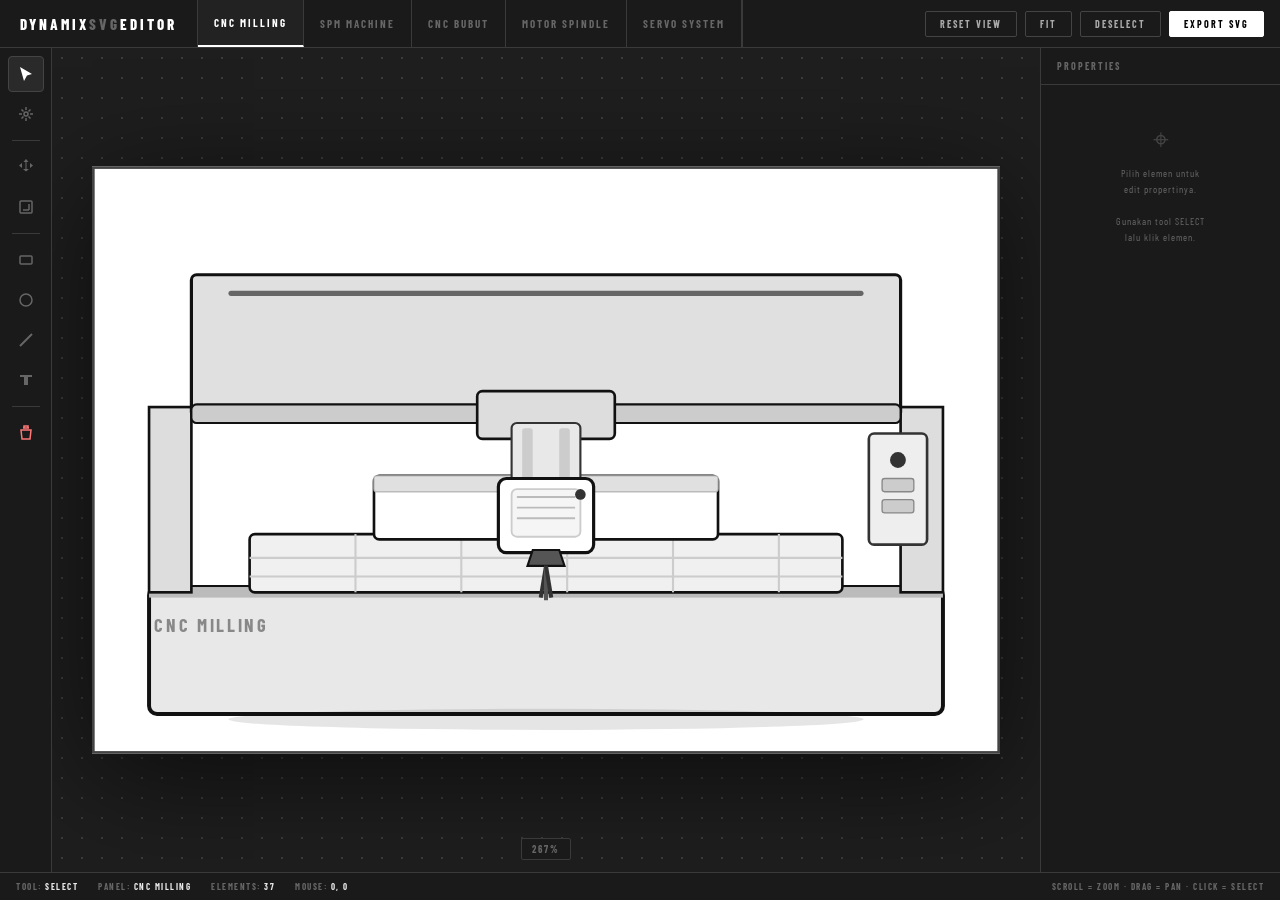
<file: Loading/dynamix-svg-editor.html>
<!DOCTYPE html>
<html lang="id">
<head>
<meta charset="UTF-8"/>
<meta name="viewport" content="width=device-width, initial-scale=1.0"/>
<title>Dynamix SVG Editor</title>
<link href="https://fonts.googleapis.com/css2?family=Barlow+Condensed:wght@400;600;700;800&family=Barlow:wght@400;500;600&display=swap" rel="stylesheet"/>
<style>
*{box-sizing:border-box;margin:0;padding:0;}
:root{
  --bg:#111;--bg2:#1a1a1a;--bg3:#222;--bg4:#2a2a2a;--bg5:#333;
  --border:#3a3a3a;--border2:#444;
  --txt:#e8e8e8;--txt2:#aaa;--txt3:#666;
  --acc:#fff;--acc2:#ccc;
  --font:'Barlow Condensed',sans-serif;
}
body{background:var(--bg);color:var(--txt);font-family:var(--font);height:100vh;overflow:hidden;display:flex;flex-direction:column;}

/* TOP BAR */
#topbar{
  height:48px;background:var(--bg2);border-bottom:1px solid var(--border);
  display:flex;align-items:center;gap:0;padding:0;flex-shrink:0;
  user-select:none;
}
.topbar-brand{
  padding:0 20px;font-size:15px;font-weight:800;letter-spacing:3px;
  color:var(--acc);text-transform:uppercase;border-right:1px solid var(--border);
  height:100%;display:flex;align-items:center;white-space:nowrap;
}
.topbar-brand span{color:var(--txt3);}
.topbar-panels{display:flex;align-items:center;height:100%;border-right:1px solid var(--border);}
.panel-tab{
  padding:0 16px;height:100%;display:flex;align-items:center;
  font-size:11px;font-weight:700;letter-spacing:2px;text-transform:uppercase;
  color:var(--txt3);cursor:pointer;border-right:1px solid var(--border);
  transition:all 0.15s ease;white-space:nowrap;
}
.panel-tab:hover{color:var(--txt);background:var(--bg3);}
.panel-tab.active{color:var(--acc);background:var(--bg3);border-bottom:2px solid var(--acc);}
.topbar-actions{display:flex;align-items:center;gap:8px;margin-left:auto;padding:0 16px;}
.btn{
  padding:6px 14px;font-family:var(--font);font-size:10px;font-weight:700;
  letter-spacing:2px;text-transform:uppercase;cursor:pointer;border:1px solid var(--border2);
  border-radius:2px;transition:all 0.15s;background:transparent;color:var(--txt2);
}
.btn:hover{background:var(--bg4);color:var(--txt);}
.btn.primary{background:var(--acc);color:#000;border-color:var(--acc);}
.btn.primary:hover{background:#ddd;}
.btn.danger{border-color:#c44;color:#f77;}
.btn.danger:hover{background:#c44;color:#fff;}

/* MAIN LAYOUT */
#main{display:flex;flex:1;overflow:hidden;}

/* LEFT PANEL - TOOLS */
#sidebar{
  width:52px;background:var(--bg2);border-right:1px solid var(--border);
  display:flex;flex-direction:column;align-items:center;padding:8px 0;gap:4px;
  flex-shrink:0;
}
.tool-btn{
  width:36px;height:36px;border-radius:4px;display:flex;align-items:center;justify-content:center;
  cursor:pointer;border:1px solid transparent;color:var(--txt3);font-size:16px;
  transition:all 0.15s;position:relative;
}
.tool-btn:hover{background:var(--bg4);color:var(--txt);}
.tool-btn.active{background:var(--bg4);border-color:var(--border2);color:var(--acc);}
.tool-btn[title]:hover::after{
  content:attr(title);position:absolute;left:44px;top:50%;transform:translateY(-50%);
  background:var(--bg5);color:var(--txt);font-family:var(--font);font-size:10px;
  font-weight:700;letter-spacing:1px;padding:4px 8px;white-space:nowrap;
  border:1px solid var(--border2);border-radius:2px;z-index:1000;pointer-events:none;
}
.sidebar-sep{width:28px;height:1px;background:var(--border);margin:4px 0;}

/* CANVAS AREA */
#canvas-wrap{
  flex:1;overflow:hidden;position:relative;background:#1e1e1e;
  background-image:radial-gradient(var(--border) 1px,transparent 1px);
  background-size:20px 20px;
}
#canvas-container{
  position:absolute;inset:0;overflow:hidden;cursor:default;
}
#canvas-inner{
  position:absolute;transform-origin:0 0;
}
#svg-canvas{
  display:block;background:#fff;border:1px solid var(--border2);
  box-shadow:0 8px 40px rgba(0,0,0,0.6);
}

/* Selection box */
#sel-box{
  position:absolute;border:1.5px dashed #0af;background:rgba(0,170,255,0.06);
  pointer-events:none;display:none;z-index:100;
}

/* Selected element highlight */
.dx-selected{outline:2px dashed #0af;outline-offset:2px;}

/* Element handles */
.resize-handle{
  position:absolute;width:8px;height:8px;background:#0af;border:1px solid #fff;
  border-radius:1px;cursor:pointer;z-index:200;
}

/* RIGHT PANEL */
#props-panel{
  width:240px;background:var(--bg2);border-left:1px solid var(--border);
  display:flex;flex-direction:column;overflow:hidden;flex-shrink:0;
}
#props-header{
  padding:12px 16px;border-bottom:1px solid var(--border);
  font-size:10px;font-weight:700;letter-spacing:2px;color:var(--txt3);text-transform:uppercase;
}
#props-content{flex:1;overflow-y:auto;padding:12px;}
#props-content::-webkit-scrollbar{width:4px;}
#props-content::-webkit-scrollbar-thumb{background:var(--border2);border-radius:2px;}

.prop-group{margin-bottom:16px;}
.prop-group-title{
  font-size:9px;font-weight:700;letter-spacing:2px;color:var(--txt3);
  text-transform:uppercase;margin-bottom:8px;padding-bottom:4px;
  border-bottom:1px solid var(--border);
}
.prop-row{display:flex;align-items:center;gap:8px;margin-bottom:6px;}
.prop-label{font-size:10px;color:var(--txt3);letter-spacing:1px;width:52px;flex-shrink:0;text-transform:uppercase;}
.prop-input{
  flex:1;background:var(--bg3);border:1px solid var(--border);color:var(--txt);
  font-family:var(--font);font-size:11px;padding:4px 7px;border-radius:2px;
  outline:none;letter-spacing:1px;
}
.prop-input:focus{border-color:var(--acc2);}
.color-preview{
  width:22px;height:22px;border-radius:2px;border:1px solid var(--border2);
  cursor:pointer;flex-shrink:0;
}
input[type=color]{opacity:0;position:absolute;pointer-events:none;}

/* Zoom info */
#zoom-info{
  position:absolute;bottom:12px;left:50%;transform:translateX(-50%);
  background:var(--bg2);border:1px solid var(--border);padding:4px 10px;
  font-size:10px;font-weight:700;letter-spacing:2px;color:var(--txt3);
  border-radius:2px;pointer-events:none;
}

/* BOTTOM STATUS */
#statusbar{
  height:28px;background:var(--bg2);border-top:1px solid var(--border);
  display:flex;align-items:center;padding:0 16px;gap:20px;flex-shrink:0;
}
.status-item{font-size:9px;font-weight:700;letter-spacing:1.5px;color:var(--txt3);text-transform:uppercase;}
.status-item span{color:var(--txt);}

/* No-selection state */
#no-select-msg{
  display:flex;flex-direction:column;align-items:center;justify-content:center;
  padding:24px;text-align:center;gap:8px;
}
#no-select-msg .icon{font-size:28px;opacity:0.2;}
#no-select-msg p{font-size:10px;color:var(--txt3);letter-spacing:1px;line-height:1.6;}

/* Export modal */
#export-modal{
  position:fixed;inset:0;background:rgba(0,0,0,0.8);z-index:9999;
  display:none;align-items:center;justify-content:center;
}
#export-modal.open{display:flex;}
.modal-box{
  background:var(--bg2);border:1px solid var(--border2);border-radius:4px;
  width:560px;max-height:80vh;display:flex;flex-direction:column;
}
.modal-header{
  padding:16px 20px;border-bottom:1px solid var(--border);
  display:flex;align-items:center;justify-content:space-between;
}
.modal-title{font-size:13px;font-weight:800;letter-spacing:2px;text-transform:uppercase;}
.modal-close{cursor:pointer;font-size:18px;color:var(--txt3);line-height:1;}
.modal-close:hover{color:var(--txt);}
#svg-output{
  flex:1;overflow:auto;padding:16px;
  font-family:'Courier New',monospace;font-size:11px;line-height:1.6;
  color:#88d;background:#0d0d18;white-space:pre-wrap;word-break:break-all;
}
.modal-footer{padding:12px 20px;border-top:1px solid var(--border);display:flex;gap:8px;justify-content:flex-end;}

/* Tooltip for tool */
.tool-hint{
  position:absolute;bottom:60px;left:60px;background:var(--bg5);
  border:1px solid var(--border2);padding:6px 10px;font-size:9px;
  font-weight:700;letter-spacing:1px;color:var(--txt3);border-radius:2px;
  pointer-events:none;opacity:0;transition:opacity 0.2s;
}
</style>
</head>
<body>

<!-- TOP BAR -->
<div id="topbar">
  <div class="topbar-brand">DYNAMIX <span>SVG</span> EDITOR</div>
  <div class="topbar-panels" id="panel-tabs"></div>
  <div class="topbar-actions">
    <button class="btn" onclick="resetView()">RESET VIEW</button>
    <button class="btn" onclick="fitView()">FIT</button>
    <button class="btn" onclick="clearSelection()">DESELECT</button>
    <button class="btn primary" onclick="openExport()">EXPORT SVG</button>
  </div>
</div>

<!-- MAIN -->
<div id="main">

  <!-- SIDEBAR TOOLS -->
  <div id="sidebar">
    <div class="tool-btn active" id="tool-select" title="SELECT" onclick="setTool('select')">
      <svg width="18" height="18" viewBox="0 0 18 18" fill="currentColor"><path d="M3 2l12 7-5 1.5L7 16 3 2z"/></svg>
    </div>
    <div class="tool-btn" id="tool-pan" title="PAN / ZOOM" onclick="setTool('pan')">
      <svg width="18" height="18" viewBox="0 0 18 18" fill="none" stroke="currentColor" stroke-width="1.5"><circle cx="9" cy="9" r="2"/><path d="M9 2v3M9 13v3M2 9h3M13 9h3M4.5 4.5l2 2M11.5 11.5l2 2M13.5 4.5l-2 2M6.5 11.5l-2 2"/></svg>
    </div>
    <div class="sidebar-sep"></div>
    <div class="tool-btn" id="tool-move" title="MOVE ELEMENT" onclick="setTool('move')">
      <svg width="18" height="18" viewBox="0 0 18 18" fill="currentColor"><path d="M9 1l2.5 3h-2v3.5H13V5l3 2.5L13 10v-2.5h-3.5V11H12l-3 2.5L6 11h2.5V7.5H5V10L2 7.5 5 5v2.5h3.5V4h-2z"/></svg>
    </div>
    <div class="tool-btn" id="tool-scale" title="RESIZE ELEMENT" onclick="setTool('scale')">
      <svg width="18" height="18" viewBox="0 0 18 18" fill="none" stroke="currentColor" stroke-width="1.5"><rect x="3" y="3" width="12" height="12" rx="1"/><path d="M12 6v6M6 12h6"/></svg>
    </div>
    <div class="sidebar-sep"></div>
    <div class="tool-btn" id="tool-rect" title="ADD RECT" onclick="setTool('rect')">
      <svg width="18" height="18" viewBox="0 0 18 18" fill="none" stroke="currentColor" stroke-width="1.5"><rect x="3" y="5" width="12" height="8" rx="1"/></svg>
    </div>
    <div class="tool-btn" id="tool-circle" title="ADD CIRCLE" onclick="setTool('circle')">
      <svg width="18" height="18" viewBox="0 0 18 18" fill="none" stroke="currentColor" stroke-width="1.5"><circle cx="9" cy="9" r="6"/></svg>
    </div>
    <div class="tool-btn" id="tool-line" title="ADD LINE" onclick="setTool('line')">
      <svg width="18" height="18" viewBox="0 0 18 18" fill="none" stroke="currentColor" stroke-width="2"><line x1="3" y1="15" x2="15" y2="3"/></svg>
    </div>
    <div class="tool-btn" id="tool-text" title="ADD TEXT" onclick="setTool('text')">
      <svg width="18" height="18" viewBox="0 0 18 18" fill="currentColor"><path d="M3 4h12v2H11v8H7V6H3z"/></svg>
    </div>
    <div class="sidebar-sep"></div>
    <div class="tool-btn danger" id="tool-delete" title="DELETE SELECTED" onclick="deleteSelected()" style="color:#f77;">
      <svg width="18" height="18" viewBox="0 0 18 18" fill="none" stroke="currentColor" stroke-width="1.5"><path d="M4 6h10l-1 9H5L4 6zm2-2h6M7 4V2h4v2"/></svg>
    </div>
  </div>

  <!-- CANVAS -->
  <div id="canvas-wrap">
    <div id="canvas-container">
      <div id="canvas-inner">
        <svg id="svg-canvas" viewBox="0 0 340 220" width="340" height="220"
             xmlns="http://www.w3.org/2000/svg"></svg>
      </div>
    </div>
    <div id="sel-box"></div>
    <div id="zoom-info">100%</div>
  </div>

  <!-- PROPERTIES -->
  <div id="props-panel">
    <div id="props-header">PROPERTIES</div>
    <div id="props-content">
      <div id="no-select-msg">
        <div class="icon">⌖</div>
        <p>Pilih elemen untuk<br>edit propertinya.<br><br>Gunakan tool SELECT<br>lalu klik elemen.</p>
      </div>
      <div id="props-fields" style="display:none;">
        <div class="prop-group">
          <div class="prop-group-title">Element</div>
          <div class="prop-row">
            <span class="prop-label">Tag</span>
            <input class="prop-input" id="p-tag" readonly style="color:var(--txt3)"/>
          </div>
        </div>
        <div class="prop-group" id="pg-pos">
          <div class="prop-group-title">Position / Size</div>
          <div class="prop-row" id="row-x"><span class="prop-label">X</span><input class="prop-input" id="p-x" onchange="applyProp('x',this.value)"/></div>
          <div class="prop-row" id="row-y"><span class="prop-label">Y</span><input class="prop-input" id="p-y" onchange="applyProp('y',this.value)"/></div>
          <div class="prop-row" id="row-x1"><span class="prop-label">X1</span><input class="prop-input" id="p-x1" onchange="applyProp('x1',this.value)"/></div>
          <div class="prop-row" id="row-y1"><span class="prop-label">Y1</span><input class="prop-input" id="p-y1" onchange="applyProp('y1',this.value)"/></div>
          <div class="prop-row" id="row-x2"><span class="prop-label">X2</span><input class="prop-input" id="p-x2" onchange="applyProp('x2',this.value)"/></div>
          <div class="prop-row" id="row-y2"><span class="prop-label">Y2</span><input class="prop-input" id="p-y2" onchange="applyProp('y2',this.value)"/></div>
          <div class="prop-row" id="row-w"><span class="prop-label">W</span><input class="prop-input" id="p-w" onchange="applyProp('width',this.value)"/></div>
          <div class="prop-row" id="row-h"><span class="prop-label">H</span><input class="prop-input" id="p-h" onchange="applyProp('height',this.value)"/></div>
          <div class="prop-row" id="row-cx"><span class="prop-label">CX</span><input class="prop-input" id="p-cx" onchange="applyProp('cx',this.value)"/></div>
          <div class="prop-row" id="row-cy"><span class="prop-label">CY</span><input class="prop-input" id="p-cy" onchange="applyProp('cy',this.value)"/></div>
          <div class="prop-row" id="row-r"><span class="prop-label">R</span><input class="prop-input" id="p-r" onchange="applyProp('r',this.value)"/></div>
          <div class="prop-row" id="row-rx"><span class="prop-label">RX</span><input class="prop-input" id="p-rx" onchange="applyProp('rx',this.value)"/></div>
        </div>
        <div class="prop-group">
          <div class="prop-group-title">Fill</div>
          <div class="prop-row">
            <span class="prop-label">Color</span>
            <div class="color-preview" id="fill-prev" onclick="triggerColor('fill-picker')"></div>
            <input type="color" id="fill-picker" oninput="applyColorProp('fill',this.value)"/>
            <input class="prop-input" id="p-fill" onchange="applyProp('fill',this.value)" placeholder="none"/>
          </div>
          <div class="prop-row">
            <span class="prop-label">Opacity</span>
            <input class="prop-input" id="p-fill-opacity" onchange="applyProp('fill-opacity',this.value)" placeholder="1"/>
          </div>
        </div>
        <div class="prop-group">
          <div class="prop-group-title">Stroke</div>
          <div class="prop-row">
            <span class="prop-label">Color</span>
            <div class="color-preview" id="stroke-prev" onclick="triggerColor('stroke-picker')"></div>
            <input type="color" id="stroke-picker" oninput="applyColorProp('stroke',this.value)"/>
            <input class="prop-input" id="p-stroke" onchange="applyProp('stroke',this.value)" placeholder="none"/>
          </div>
          <div class="prop-row">
            <span class="prop-label">Width</span>
            <input class="prop-input" id="p-stroke-width" onchange="applyProp('stroke-width',this.value)" placeholder="1"/>
          </div>
        </div>
        <div class="prop-group" id="pg-text">
          <div class="prop-group-title">Text</div>
          <div class="prop-row">
            <span class="prop-label">Content</span>
            <input class="prop-input" id="p-text" onchange="applyTextContent(this.value)"/>
          </div>
          <div class="prop-row">
            <span class="prop-label">Size</span>
            <input class="prop-input" id="p-font-size" onchange="applyProp('font-size',this.value)"/>
          </div>
          <div class="prop-row">
            <span class="prop-label">Weight</span>
            <input class="prop-input" id="p-font-weight" onchange="applyProp('font-weight',this.value)"/>
          </div>
        </div>
        <div class="prop-group">
          <div class="prop-group-title">Transform</div>
          <div class="prop-row">
            <span class="prop-label">Rotate</span>
            <input class="prop-input" id="p-rotate" placeholder="deg" onchange="applyRotate(this.value)"/>
          </div>
          <div class="prop-row">
            <span class="prop-label">Scale</span>
            <input class="prop-input" id="p-scale" placeholder="1" onchange="applyScale(this.value)"/>
          </div>
        </div>
        <div class="prop-group">
          <div class="prop-group-title">Actions</div>
          <div style="display:flex;gap:6px;flex-wrap:wrap;">
            <button class="btn" style="font-size:9px;padding:5px 10px;" onclick="duplicateSelected()">DUPLICATE</button>
            <button class="btn danger" style="font-size:9px;padding:5px 10px;" onclick="deleteSelected()">DELETE</button>
            <button class="btn" style="font-size:9px;padding:5px 10px;" onclick="bringForward()">FORWARD</button>
            <button class="btn" style="font-size:9px;padding:5px 10px;" onclick="sendBackward()">BACKWARD</button>
          </div>
        </div>
      </div>
    </div>
  </div>

</div>

<!-- STATUS BAR -->
<div id="statusbar">
  <div class="status-item">TOOL: <span id="st-tool">SELECT</span></div>
  <div class="status-item">PANEL: <span id="st-panel">—</span></div>
  <div class="status-item">ELEMENTS: <span id="st-count">0</span></div>
  <div class="status-item">MOUSE: <span id="st-mouse">0, 0</span></div>
  <div class="status-item" style="margin-left:auto;">SCROLL = ZOOM · DRAG = PAN · CLICK = SELECT</div>
</div>

<!-- EXPORT MODAL -->
<div id="export-modal">
  <div class="modal-box">
    <div class="modal-header">
      <div class="modal-title" id="export-title">EXPORT SVG — PANEL 0</div>
      <div class="modal-close" onclick="closeExport()">✕</div>
    </div>
    <div id="svg-output"></div>
    <div class="modal-footer">
      <button class="btn" onclick="closeExport()">TUTUP</button>
      <button class="btn primary" onclick="copySVG()">COPY SVG</button>
      <button class="btn primary" onclick="downloadSVG()">DOWNLOAD .SVG</button>
    </div>
  </div>
</div>

<script>
// ============================================================
// PANEL DATA — 5 SVG panels dari loading screen
// ============================================================
const PANELS = [
  {
    id: 0, name: "CNC MILLING",
    svgContent: `
      <!-- Base -->
      <rect x="20" y="158" width="300" height="48" rx="3" fill="#e8e8e8" stroke="#111" stroke-width="1.5"/>
      <rect x="20" y="158" width="300" height="4" fill="#bbb"/>
      <!-- Side columns -->
      <rect x="20" y="90" width="16" height="70" fill="#ddd" stroke="#111" stroke-width="1"/>
      <rect x="304" y="90" width="16" height="70" fill="#ddd" stroke="#111" stroke-width="1"/>
      <!-- Top beam -->
      <rect x="36" y="40" width="268" height="54" rx="2" fill="#e0e0e0" stroke="#111" stroke-width="1.2"/>
      <rect x="50" y="46" width="240" height="2" rx="1" fill="#333" opacity="0.7"/>
      <!-- X-Rail -->
      <rect x="36" y="89" width="268" height="7" rx="2" fill="#ccc" stroke="#111" stroke-width="0.8"/>
      <!-- Table (Y-axis) -->
      <rect x="58" y="138" width="224" height="22" rx="2" fill="#f0f0f0" stroke="#111" stroke-width="1"/>
      <line x1="98" y1="138" x2="98" y2="160" stroke="#ccc" stroke-width="0.8"/>
      <line x1="138" y1="138" x2="138" y2="160" stroke="#ccc" stroke-width="0.8"/>
      <line x1="178" y1="138" x2="178" y2="160" stroke="#ccc" stroke-width="0.8"/>
      <line x1="218" y1="138" x2="218" y2="160" stroke="#ccc" stroke-width="0.8"/>
      <line x1="258" y1="138" x2="258" y2="160" stroke="#ccc" stroke-width="0.8"/>
      <line x1="58" y1="147" x2="282" y2="147" stroke="#ccc" stroke-width="0.8"/>
      <line x1="58" y1="154" x2="282" y2="154" stroke="#ccc" stroke-width="0.8"/>
      <!-- Workpiece -->
      <rect x="105" y="116" width="130" height="24" rx="2" fill="#fff" stroke="#111" stroke-width="1"/>
      <rect x="105" y="116" width="130" height="6" rx="1" fill="#e0e0e0" stroke="#bbb" stroke-width="0.5"/>
      <!-- Head -->
      <rect x="144" y="84" width="52" height="18" rx="2" fill="#ddd" stroke="#111" stroke-width="1"/>
      <rect x="157" y="96" width="26" height="38" rx="2" fill="#e8e8e8" stroke="#333" stroke-width="0.8"/>
      <rect x="161" y="98" width="4" height="34" rx="1" fill="#ccc"/>
      <rect x="175" y="98" width="4" height="34" rx="1" fill="#ccc"/>
      <!-- Spindle housing -->
      <rect x="152" y="117" width="36" height="28" rx="3" fill="#fff" stroke="#111" stroke-width="1.2"/>
      <rect x="157" y="121" width="26" height="18" rx="2" fill="#f5f5f5" stroke="#ccc" stroke-width="0.7"/>
      <line x1="159" y1="124" x2="181" y2="124" stroke="#bbb" stroke-width="0.7"/>
      <line x1="159" y1="128" x2="181" y2="128" stroke="#bbb" stroke-width="0.7"/>
      <line x1="159" y1="132" x2="181" y2="132" stroke="#bbb" stroke-width="0.7"/>
      <circle cx="183" cy="123" r="2" fill="#333"/>
      <!-- Spindle tip -->
      <polygon points="165,144 175,144 177,150 163,150" fill="#555" stroke="#111" stroke-width="0.8"/>
      <line x1="170" y1="150" x2="168" y2="162" stroke="#333" stroke-width="1.5"/>
      <line x1="170" y1="150" x2="170" y2="163" stroke="#555" stroke-width="1.5"/>
      <line x1="170" y1="150" x2="172" y2="162" stroke="#333" stroke-width="1.5"/>
      <!-- Control panel -->
      <rect x="292" y="100" width="22" height="42" rx="2" fill="#eee" stroke="#333" stroke-width="1"/>
      <circle cx="303" cy="110" r="3" fill="#333"/>
      <rect x="297" y="117" width="12" height="5" rx="1" fill="#ccc" stroke="#888" stroke-width="0.5"/>
      <rect x="297" y="125" width="12" height="5" rx="1" fill="#ccc" stroke="#888" stroke-width="0.5"/>
      <!-- Shadow -->
      <ellipse cx="170" cy="208" rx="120" ry="4" fill="rgba(0,0,0,0.1)"/>
      <!-- Label -->
      <text x="22" y="175" fill="#888" font-size="7" font-family="Barlow Condensed" font-weight="700" letter-spacing="1">CNC MILLING</text>
    `
  },
  {
    id: 1, name: "SPM MACHINE",
    svgContent: `
      <!-- Base -->
      <rect x="30" y="162" width="280" height="38" rx="3" fill="#e8e8e8" stroke="#111" stroke-width="1.5"/>
      <rect x="30" y="162" width="280" height="4" fill="#bbb"/>
      <!-- Left column -->
      <rect x="38" y="50" width="36" height="116" rx="2" fill="#ddd" stroke="#111" stroke-width="1"/>
      <rect x="38" y="50" width="36" height="5" fill="#bbb"/>
      <!-- Right column -->
      <rect x="266" y="50" width="36" height="116" rx="2" fill="#ddd" stroke="#111" stroke-width="1"/>
      <rect x="266" y="50" width="36" height="5" fill="#bbb"/>
      <!-- Top crossbeam -->
      <rect x="34" y="40" width="272" height="16" rx="2" fill="#e0e0e0" stroke="#111" stroke-width="1.2"/>
      <rect x="50" y="45" width="240" height="2" rx="1" fill="#888" opacity="0.6"/>
      <!-- Press ram -->
      <rect x="128" y="56" width="84" height="58" rx="2" fill="#f0f0f0" stroke="#111" stroke-width="1.2"/>
      <rect x="128" y="56" width="84" height="7" rx="2" fill="#ccc"/>
      <rect x="136" y="42" width="8" height="28" rx="2" fill="#bbb" stroke="#888" stroke-width="0.8"/>
      <rect x="196" y="42" width="8" height="28" rx="2" fill="#bbb" stroke="#888" stroke-width="0.8"/>
      <rect x="136" y="66" width="68" height="38" rx="2" fill="#e8e8e8" stroke="#aaa" stroke-width="0.8"/>
      <rect x="150" y="104" width="40" height="12" rx="2" fill="#ddd" stroke="#111" stroke-width="1"/>
      <rect x="156" y="116" width="28" height="8" rx="1" fill="#888"/>
      <polygon points="162,124 178,124 175,132 165,132" fill="#333" stroke="#111" stroke-width="0.8"/>
      <!-- Piston -->
      <rect x="73" y="102" width="52" height="22" rx="2" fill="#f0f0f0" stroke="#111" stroke-width="1"/>
      <rect x="73" y="102" width="52" height="5" fill="#ccc"/>
      <rect x="61" y="111" width="16" height="4" rx="2" fill="#bbb" stroke="#888" stroke-width="0.5"/>
      <polygon points="61,109 61,117 53,113" fill="#444" stroke="#111" stroke-width="0.8"/>
      <!-- Workpiece -->
      <rect x="118" y="156" width="104" height="10" rx="2" fill="#fff" stroke="#111" stroke-width="1"/>
      <rect x="116" y="153" width="9" height="16" rx="1" fill="#ccc" stroke="#888" stroke-width="0.5"/>
      <rect x="215" y="153" width="9" height="16" rx="1" fill="#ccc" stroke="#888" stroke-width="0.5"/>
      <!-- Conveyor -->
      <rect x="73" y="160" width="194" height="6" rx="2" fill="#f0f0f0" stroke="#333" stroke-width="0.8"/>
      <line x1="83" y1="163" x2="257" y2="163" stroke="#555" stroke-width="0.6" stroke-dasharray="8 6"/>
      <!-- Control cabinet -->
      <rect x="270" y="58" width="28" height="96" rx="2" fill="#f5f5f5" stroke="#333" stroke-width="1"/>
      <rect x="274" y="64" width="20" height="14" rx="2" fill="#e0e0e0" stroke="#888" stroke-width="0.6"/>
      <text x="284" y="74" fill="#333" font-size="6" font-family="Barlow Condensed" font-weight="700" text-anchor="middle">SPM</text>
      <circle cx="280" cy="90" r="3" fill="#333"/>
      <circle cx="292" cy="90" r="3" fill="#888"/>
      <rect x="274" y="100" width="8" height="5" rx="1" fill="#555"/>
      <rect x="286" y="100" width="8" height="5" rx="1" fill="#bbb"/>
      <rect x="274" y="110" width="20" height="3" rx="1" fill="#ddd" stroke="#bbb" stroke-width="0.5"/>
      <!-- Shadow -->
      <ellipse cx="170" cy="206" rx="120" ry="4" fill="rgba(0,0,0,0.1)"/>
      <text x="32" y="178" fill="#888" font-size="7" font-family="Barlow Condensed" font-weight="700" letter-spacing="1">SPM MACHINE</text>
    `
  },
  {
    id: 2, name: "CNC BUBUT",
    svgContent: `
      <!-- Lathe Bed -->
      <rect x="20" y="142" width="300" height="48" rx="3" fill="#e8e8e8" stroke="#111" stroke-width="1.5"/>
      <rect x="20" y="142" width="300" height="5" fill="#bbb"/>
      <!-- Way guides -->
      <rect x="28" y="132" width="284" height="12" rx="2" fill="#f0f0f0" stroke="#333" stroke-width="0.8"/>
      <rect x="28" y="135" width="284" height="2" fill="#bbb"/>
      <rect x="28" y="140" width="284" height="2" fill="#bbb"/>
      <!-- Headstock -->
      <rect x="22" y="80" width="82" height="56" rx="4" fill="#e0e0e0" stroke="#111" stroke-width="1.2"/>
      <rect x="22" y="80" width="82" height="8" rx="3" fill="#bbb"/>
      <line x1="32" y1="95" x2="96" y2="95" stroke="#aaa" stroke-width="0.6"/>
      <line x1="32" y1="102" x2="96" y2="102" stroke="#aaa" stroke-width="0.6"/>
      <line x1="32" y1="109" x2="96" y2="109" stroke="#aaa" stroke-width="0.6"/>
      <circle cx="40" cy="87" r="3" fill="#333"/>
      <circle cx="52" cy="87" r="2" fill="#888"/>
      <!-- Chuck -->
      <circle cx="72" cy="110" r="22" fill="#e8e8e8" stroke="#111" stroke-width="1.5"/>
      <circle cx="72" cy="110" r="18" fill="#f5f5f5" stroke="#333" stroke-width="1"/>
      <rect x="70" y="90" width="4" height="10" rx="1" fill="#555"/>
      <rect x="70" y="120" width="4" height="10" rx="1" fill="#555"/>
      <rect x="52" y="108" width="10" height="4" rx="1" fill="#555"/>
      <rect x="82" y="108" width="10" height="4" rx="1" fill="#555"/>
      <circle cx="72" cy="93" r="2.5" fill="#bbb" stroke="#888" stroke-width="0.5"/>
      <circle cx="72" cy="127" r="2.5" fill="#bbb" stroke="#888" stroke-width="0.5"/>
      <circle cx="55" cy="110" r="2.5" fill="#bbb" stroke="#888" stroke-width="0.5"/>
      <circle cx="89" cy="110" r="2.5" fill="#bbb" stroke="#888" stroke-width="0.5"/>
      <circle cx="72" cy="110" r="5" fill="#ddd" stroke="#111" stroke-width="0.8"/>
      <!-- Workpiece bar -->
      <rect x="77" y="106" width="158" height="8" rx="2" fill="#fff" stroke="#333" stroke-width="0.8"/>
      <rect x="77" y="106" width="158" height="2" rx="1" fill="#ddd"/>
      <line x1="97" y1="106" x2="97" y2="114" stroke="#ddd" stroke-width="0.8"/>
      <line x1="117" y1="106" x2="117" y2="114" stroke="#ddd" stroke-width="0.8"/>
      <line x1="137" y1="106" x2="137" y2="114" stroke="#ddd" stroke-width="0.8"/>
      <line x1="157" y1="106" x2="157" y2="114" stroke="#ddd" stroke-width="0.8"/>
      <line x1="177" y1="106" x2="177" y2="114" stroke="#ddd" stroke-width="0.8"/>
      <line x1="197" y1="106" x2="197" y2="114" stroke="#ddd" stroke-width="0.8"/>
      <line x1="217" y1="106" x2="217" y2="114" stroke="#ddd" stroke-width="0.8"/>
      <!-- Tailstock -->
      <rect x="240" y="90" width="56" height="46" rx="3" fill="#e0e0e0" stroke="#111" stroke-width="1"/>
      <rect x="240" y="90" width="56" height="6" rx="2" fill="#bbb"/>
      <polygon points="240,107 240,113 230,110" fill="#bbb" stroke="#888" stroke-width="0.8"/>
      <!-- Carriage + tool -->
      <rect x="196" y="118" width="46" height="18" rx="2" fill="#f0f0f0" stroke="#111" stroke-width="1"/>
      <rect x="196" y="118" width="46" height="4" fill="#ccc"/>
      <rect x="205" y="100" width="28" height="22" rx="2" fill="#e8e8e8" stroke="#333" stroke-width="1"/>
      <rect x="210" y="92" width="18" height="12" rx="2" fill="#ddd" stroke="#555" stroke-width="1"/>
      <polygon points="210,98 210,102 200,100" fill="#333" stroke="#111" stroke-width="0.5"/>
      <!-- Control panel -->
      <rect x="22" y="152" width="36" height="24" rx="2" fill="#eee" stroke="#333" stroke-width="0.8"/>
      <circle cx="34" cy="160" r="2" fill="#333"/>
      <circle cx="44" cy="160" r="2" fill="#888"/>
      <rect x="28" y="166" width="24" height="4" rx="1" fill="#ddd" stroke="#bbb" stroke-width="0.5"/>
      <!-- RPM display -->
      <rect x="28" y="115" width="42" height="16" rx="2" fill="#f5f5f5" stroke="#333" stroke-width="0.6"/>
      <text x="49" y="126" fill="#222" font-size="8" font-family="Barlow Condensed" font-weight="700" text-anchor="middle">2400 RPM</text>
      <!-- Shadow -->
      <ellipse cx="170" cy="208" rx="120" ry="4" fill="rgba(0,0,0,0.1)"/>
      <text x="22" y="175" fill="#888" font-size="7" font-family="Barlow Condensed" font-weight="700" letter-spacing="1">CNC BUBUT</text>
    `
  },
  {
    id: 3, name: "MOTOR SPINDLE",
    svgContent: `
      <!-- INVERTER BOX (left) -->
      <rect x="18" y="52" width="112" height="142" rx="5" fill="#f0f0f0" stroke="#111" stroke-width="1.5"/>
      <rect x="18" y="52" width="112" height="14" rx="4" fill="#333"/>
      <text x="74" y="63" fill="#fff" font-size="8" font-family="Barlow Condensed" font-weight="800" letter-spacing="2" text-anchor="middle">INVERTER</text>
      <!-- Display screen -->
      <rect x="26" y="70" width="96" height="42" rx="2" fill="#fff" stroke="#333" stroke-width="0.8"/>
      <text x="74" y="87" fill="#111" font-size="14" font-family="Barlow Condensed" font-weight="800" text-anchor="middle">50.0 Hz</text>
      <text x="74" y="100" fill="#888" font-size="7" font-family="Barlow Condensed" font-weight="600" letter-spacing="2" text-anchor="middle">OUTPUT FREQ</text>
      <text x="74" y="108" fill="#aaa" font-size="6" font-family="Barlow Condensed" text-anchor="middle">380V  18.5A</text>
      <!-- VFD bars -->
      <rect x="30" y="120" width="14" height="20" rx="1" fill="#555"/>
      <rect x="49" y="120" width="14" height="20" rx="1" fill="#555"/>
      <rect x="68" y="120" width="14" height="20" rx="1" fill="#555"/>
      <rect x="87" y="120" width="14" height="20" rx="1" fill="#555"/>
      <text x="74" y="150" fill="#aaa" font-size="6" font-family="Barlow Condensed" letter-spacing="1" text-anchor="middle">PWM OUTPUT</text>
      <!-- Buttons -->
      <circle cx="40" cy="166" r="5" fill="#333"/>
      <circle cx="58" cy="166" r="5" fill="#888"/>
      <rect x="67" y="162" width="55" height="8" rx="2" fill="#eee" stroke="#bbb" stroke-width="0.5"/>
      <circle cx="116" cy="70" r="3" fill="#333"/>
      <!-- Cables -->
      <path d="M130 90 C155 90, 162 100, 176 100" stroke="#333" stroke-width="2" fill="none"/>
      <path d="M130 96 C155 96, 162 106, 176 106" stroke="#666" stroke-width="2" fill="none"/>
      <path d="M130 102 C155 102, 162 112, 176 112" stroke="#aaa" stroke-width="2" fill="none"/>
      <text x="148" y="87" fill="#999" font-size="6" font-family="Barlow Condensed" letter-spacing="1">3Ø PWR</text>
      <!-- MOTOR SPINDLE body (right) -->
      <rect x="176" y="62" width="146" height="92" rx="5" fill="#e8e8e8" stroke="#111" stroke-width="1.5"/>
      <rect x="176" y="62" width="146" height="8" rx="4" fill="#555"/>
      <line x1="193" y1="70" x2="193" y2="62" stroke="#aaa" stroke-width="1"/>
      <line x1="208" y1="70" x2="208" y2="62" stroke="#aaa" stroke-width="1"/>
      <line x1="223" y1="70" x2="223" y2="62" stroke="#aaa" stroke-width="1"/>
      <line x1="238" y1="70" x2="238" y2="62" stroke="#aaa" stroke-width="1"/>
      <line x1="253" y1="70" x2="253" y2="62" stroke="#aaa" stroke-width="1"/>
      <line x1="268" y1="70" x2="268" y2="62" stroke="#aaa" stroke-width="1"/>
      <line x1="283" y1="70" x2="283" y2="62" stroke="#aaa" stroke-width="1"/>
      <line x1="298" y1="70" x2="298" y2="62" stroke="#aaa" stroke-width="1"/>
      <!-- Label plate -->
      <rect x="186" y="76" width="126" height="26" rx="2" fill="#fff" stroke="#333" stroke-width="0.6"/>
      <text x="249" y="87" fill="#111" font-size="8" font-family="Barlow Condensed" font-weight="800" letter-spacing="2" text-anchor="middle">SPINDLE MOTOR</text>
      <text x="249" y="97" fill="#888" font-size="6" font-family="Barlow Condensed" text-anchor="middle">18.5 kW  380V  3Ø</text>
      <!-- Rotor end-view -->
      <circle cx="249" cy="124" r="23" fill="#fff" stroke="#111" stroke-width="1.5"/>
      <circle cx="249" cy="124" r="19" fill="none" stroke="#ddd" stroke-width="6"/>
      <line x1="249" y1="105" x2="249" y2="143" stroke="#555" stroke-width="1.5"/>
      <line x1="230" y1="124" x2="268" y2="124" stroke="#555" stroke-width="1.5"/>
      <rect x="245" y="107" width="8" height="6" rx="1" fill="#333"/>
      <rect x="245" y="135" width="8" height="6" rx="1" fill="#333"/>
      <rect x="231" y="121" width="6" height="7" rx="1" fill="#333"/>
      <rect x="261" y="121" width="6" height="7" rx="1" fill="#333"/>
      <circle cx="249" cy="124" r="5" fill="#555" stroke="#111" stroke-width="1"/>
      <circle cx="249" cy="124" r="2" fill="#fff"/>
      <!-- Shaft extensions -->
      <rect x="176" y="107" width="20" height="6" rx="2" fill="#bbb" stroke="#888" stroke-width="0.8"/>
      <rect x="318" y="107" width="18" height="6" rx="2" fill="#bbb" stroke="#888" stroke-width="0.8"/>
      <polygon points="336,107 336,113 343,110" fill="#555"/>
      <!-- Mounting base -->
      <rect x="170" y="154" width="158" height="20" rx="2" fill="#ddd" stroke="#333" stroke-width="1"/>
      <rect x="184" y="174" width="16" height="16" rx="2" fill="#eee" stroke="#aaa" stroke-width="0.8"/>
      <rect x="296" y="174" width="16" height="16" rx="2" fill="#eee" stroke="#aaa" stroke-width="0.8"/>
      <!-- Shadow -->
      <ellipse cx="180" cy="208" rx="130" ry="4" fill="rgba(0,0,0,0.1)"/>
      <text x="20" y="178" fill="#888" font-size="7" font-family="Barlow Condensed" font-weight="700" letter-spacing="1">MOTOR SPINDLE</text>
    `
  },
  {
    id: 4, name: "SERVO SYSTEM",
    svgContent: `
      <!-- SERVO DRIVE panel (left) -->
      <rect x="14" y="38" width="108" height="158" rx="5" fill="#f0f0f0" stroke="#111" stroke-width="1.5"/>
      <rect x="14" y="38" width="108" height="14" rx="4" fill="#222"/>
      <text x="68" y="49" fill="#fff" font-size="7" font-family="Barlow Condensed" font-weight="800" letter-spacing="2" text-anchor="middle">SERVO DRIVE</text>
      <!-- Drive display -->
      <rect x="21" y="56" width="94" height="36" rx="2" fill="#fff" stroke="#333" stroke-width="0.8"/>
      <text x="68" y="72" fill="#111" font-size="12" font-family="Barlow Condensed" font-weight="800" text-anchor="middle">3000 rpm</text>
      <text x="68" y="82" fill="#888" font-size="6" font-family="Barlow Condensed" letter-spacing="2" text-anchor="middle">SPEED CMD</text>
      <rect x="26" y="85" width="84" height="4" rx="2" fill="#eee"/>
      <rect x="26" y="85" width="62" height="4" rx="2" fill="#555"/>
      <text x="68" y="95" fill="#aaa" font-size="5" font-family="Barlow Condensed" letter-spacing="1" text-anchor="middle">TORQUE 73%</text>
      <!-- Pulse indicators -->
      <rect x="21" y="100" width="94" height="24" rx="2" fill="#f8f8f8" stroke="#ddd" stroke-width="0.5"/>
      <text x="30" y="110" fill="#aaa" font-size="5" font-family="Barlow Condensed" letter-spacing="1">PULSE</text>
      <rect x="21" y="108" width="5" height="10" rx="1" fill="#333"/>
      <rect x="29" y="108" width="5" height="10" rx="1" fill="#333"/>
      <rect x="37" y="108" width="5" height="10" rx="1" fill="#333"/>
      <rect x="45" y="108" width="5" height="10" rx="1" fill="#333"/>
      <rect x="53" y="108" width="5" height="10" rx="1" fill="#333"/>
      <rect x="61" y="108" width="5" height="10" rx="1" fill="#333"/>
      <rect x="69" y="108" width="5" height="10" rx="1" fill="#333"/>
      <rect x="77" y="108" width="5" height="10" rx="1" fill="#333"/>
      <rect x="85" y="108" width="5" height="10" rx="1" fill="#333"/>
      <rect x="93" y="108" width="5" height="10" rx="1" fill="#333"/>
      <!-- Terminal block -->
      <rect x="21" y="130" width="94" height="18" rx="2" fill="#f5f5f5" stroke="#ddd" stroke-width="0.5"/>
      <text x="30" y="139" fill="#aaa" font-size="5" font-family="Barlow Condensed" letter-spacing="1">TERMINAL</text>
      <circle cx="34" cy="144" r="2" fill="#555"/>
      <circle cx="44" cy="144" r="2" fill="#555"/>
      <circle cx="54" cy="144" r="2" fill="#888"/>
      <circle cx="64" cy="144" r="2" fill="#888"/>
      <circle cx="74" cy="144" r="2" fill="#333"/>
      <circle cx="84" cy="144" r="2" fill="#333"/>
      <circle cx="94" cy="144" r="2" fill="#aaa"/>
      <circle cx="104" cy="144" r="2" fill="#aaa"/>
      <!-- Status LEDs -->
      <circle cx="30" cy="160" r="3" fill="#333"/>
      <circle cx="42" cy="160" r="3" fill="#888"/>
      <circle cx="54" cy="160" r="3" fill="#bbb"/>
      <text x="35" y="176" fill="#aaa" font-size="5" font-family="Barlow Condensed" letter-spacing="0.5">RDY  RUN  ALM</text>
      <rect x="78" y="154" width="32" height="12" rx="3" fill="#333"/>
      <text x="94" y="162" fill="#fff" font-size="6" font-family="Barlow Condensed" font-weight="700" letter-spacing="1" text-anchor="middle">ENABLE</text>
      <!-- Cables -->
      <path d="M122 100 C144 100, 152 108, 166 108" stroke="#555" stroke-width="2" fill="none"/>
      <path d="M122 107 C144 107, 152 111, 166 111" stroke="#888" stroke-width="2" fill="none"/>
      <path d="M122 130 C146 130, 156 128, 166 128" stroke="#333" stroke-width="1.5" fill="none" stroke-dasharray="5 3"/>
      <text x="140" y="123" fill="#aaa" font-size="5" font-family="Barlow Condensed" letter-spacing="0.5">ENCODER FB</text>
      <text x="135" y="96" fill="#aaa" font-size="5" font-family="Barlow Condensed" letter-spacing="0.5">POWER UVW</text>
      <!-- SERVO MOTOR body (right) -->
      <rect x="166" y="70" width="108" height="76" rx="5" fill="#e8e8e8" stroke="#111" stroke-width="1.5"/>
      <rect x="166" y="70" width="108" height="8" rx="4" fill="#555"/>
      <line x1="182" y1="78" x2="182" y2="70" stroke="#aaa" stroke-width="1"/>
      <line x1="197" y1="78" x2="197" y2="70" stroke="#aaa" stroke-width="1"/>
      <line x1="212" y1="78" x2="212" y2="70" stroke="#aaa" stroke-width="1"/>
      <line x1="227" y1="78" x2="227" y2="70" stroke="#aaa" stroke-width="1"/>
      <line x1="242" y1="78" x2="242" y2="70" stroke="#aaa" stroke-width="1"/>
      <line x1="257" y1="78" x2="257" y2="70" stroke="#aaa" stroke-width="1"/>
      <!-- Face plate -->
      <rect x="166" y="78" width="108" height="15" rx="2" fill="#fff" stroke="#333" stroke-width="0.5"/>
      <text x="220" y="88" fill="#111" font-size="7" font-family="Barlow Condensed" font-weight="800" letter-spacing="2" text-anchor="middle">SERVO MOTOR</text>
      <!-- Shaft circle -->
      <circle cx="220" cy="116" r="24" fill="#fff" stroke="#111" stroke-width="1.5"/>
      <circle cx="220" cy="116" r="20" fill="none" stroke="#eee" stroke-width="5"/>
      <line x1="220" y1="97" x2="220" y2="135" stroke="#444" stroke-width="2"/>
      <line x1="201" y1="116" x2="239" y2="116" stroke="#444" stroke-width="2"/>
      <line x1="207" y1="103" x2="233" y2="129" stroke="#888" stroke-width="1.2"/>
      <line x1="207" y1="129" x2="233" y2="103" stroke="#888" stroke-width="1.2"/>
      <rect x="216" y="98" width="8" height="5" rx="1" fill="#333"/>
      <rect x="216" y="129" width="8" height="5" rx="1" fill="#aaa"/>
      <rect x="201" y="113" width="5" height="7" rx="1" fill="#333"/>
      <rect x="234" y="113" width="5" height="7" rx="1" fill="#aaa"/>
      <!-- Center bearing -->
      <circle cx="220" cy="116" r="6" fill="#ddd" stroke="#111" stroke-width="0.8"/>
      <circle cx="220" cy="116" r="3" fill="#333"/>
      <!-- Front shaft -->
      <rect x="166" y="112" width="14" height="8" rx="2" fill="#bbb" stroke="#888" stroke-width="0.8"/>
      <!-- Encoder -->
      <rect x="270" y="112" width="20" height="8" rx="2" fill="#bbb" stroke="#888" stroke-width="0.8"/>
      <rect x="288" y="104" width="34" height="24" rx="4" fill="#f5f5f5" stroke="#333" stroke-width="1"/>
      <text x="305" y="113" fill="#aaa" font-size="6" font-family="Barlow Condensed" font-weight="700" letter-spacing="1" text-anchor="middle">ENC</text>
      <circle cx="305" cy="119" r="5" fill="#eee" stroke="#333" stroke-width="0.6"/>
      <line x1="305" y1="114" x2="305" y2="124" stroke="#333" stroke-width="0.8"/>
      <line x1="300" y1="119" x2="310" y2="119" stroke="#333" stroke-width="0.8"/>
      <text x="305" y="128" fill="#aaa" font-size="4" font-family="Barlow Condensed" text-anchor="middle">2500P/R</text>
      <!-- Brake label -->
      <rect x="170" y="150" width="108" height="12" rx="2" fill="#f5f5f5" stroke="#ddd" stroke-width="0.5"/>
      <text x="224" y="159" fill="#bbb" font-size="5" font-family="Barlow Condensed" letter-spacing="0.8" text-anchor="middle">ELECTROMAGNETIC BRAKE</text>
      <!-- Mounting base -->
      <rect x="160" y="162" width="118" height="20" rx="2" fill="#ddd" stroke="#333" stroke-width="1"/>
      <rect x="170" y="182" width="16" height="12" rx="2" fill="#eee" stroke="#aaa" stroke-width="0.8"/>
      <rect x="262" y="182" width="16" height="12" rx="2" fill="#eee" stroke="#aaa" stroke-width="0.8"/>
      <!-- Shadow -->
      <ellipse cx="200" cy="207" rx="130" ry="4" fill="rgba(0,0,0,0.1)"/>
      <text x="16" y="178" fill="#888" font-size="7" font-family="Barlow Condensed" font-weight="700" letter-spacing="1">SERVO SYSTEM</text>
    `
  }
];

// ============================================================
// STATE
// ============================================================
let currentPanel = 0;
let selectedEl = null;
let tool = 'select';
let zoom = 1.5;
let panX = 0, panY = 0;
let isPanning = false;
let isDragging = false;
let dragStartX = 0, dragStartY = 0;
let dragElStartX = 0, dragElStartY = 0;
let panStartX = 0, panStartY = 0;
let isDrawing = false;
let drawEl = null;
let drawStartSVG = {x:0,y:0};
let panelSVGs = {}; // store per-panel SVG content

const svgCanvas = document.getElementById('svg-canvas');
const canvasInner = document.getElementById('canvas-inner');
const canvasContainer = document.getElementById('canvas-container');
const zoomInfo = document.getElementById('zoom-info');

// ============================================================
// INIT
// ============================================================
function init() {
  // Build panel tabs
  const tabsEl = document.getElementById('panel-tabs');
  PANELS.forEach((p, i) => {
    const tab = document.createElement('div');
    tab.className = 'panel-tab' + (i===0?' active':'');
    tab.textContent = p.name;
    tab.onclick = () => switchPanel(i);
    tab.id = `ptab-${i}`;
    tabsEl.appendChild(tab);
    // Store initial SVG
    panelSVGs[i] = p.svgContent;
  });

  fitView();
  loadPanel(0);
}

function switchPanel(idx) {
  // Save current panel SVG
  panelSVGs[currentPanel] = svgCanvas.innerHTML;
  clearSelection();
  currentPanel = idx;
  document.querySelectorAll('.panel-tab').forEach((t,i) => {
    t.classList.toggle('active', i===idx);
  });
  loadPanel(idx);
  document.getElementById('st-panel').textContent = PANELS[idx].name;
}

function loadPanel(idx) {
  svgCanvas.innerHTML = panelSVGs[idx] || PANELS[idx].svgContent;
  // Make all direct children selectable
  attachClickHandlers();
  updateCount();
}

function attachClickHandlers() {
  const els = svgCanvas.querySelectorAll('*');
  els.forEach(el => {
    el.style.cursor = 'pointer';
    el.addEventListener('mousedown', onElementMouseDown, {passive:false});
  });
}

// ============================================================
// TRANSFORM / VIEW
// ============================================================
function applyTransform() {
  canvasInner.style.transform = `translate(${panX}px, ${panY}px) scale(${zoom})`;
  zoomInfo.textContent = Math.round(zoom*100) + '%';
}

function fitView() {
  const wrap = document.getElementById('canvas-wrap');
  const ww = wrap.clientWidth, wh = wrap.clientHeight;
  const svgW = 340, svgH = 220;
  zoom = Math.min((ww-80)/svgW, (wh-80)/svgH);
  panX = (ww - svgW*zoom)/2;
  panY = (wh - svgH*zoom)/2;
  applyTransform();
}

function resetView() {
  zoom = 1.5;
  const wrap = document.getElementById('canvas-wrap');
  panX = (wrap.clientWidth - 340*zoom)/2;
  panY = (wrap.clientHeight - 220*zoom)/2;
  applyTransform();
}

// ============================================================
// TOOLS
// ============================================================
function setTool(t) {
  tool = t;
  document.querySelectorAll('.tool-btn').forEach(b => b.classList.remove('active'));
  const btn = document.getElementById('tool-'+t);
  if(btn) btn.classList.add('active');
  document.getElementById('st-tool').textContent = t.toUpperCase();
  svgCanvas.style.cursor = t==='pan'?'grab' : t==='move'?'move' : t==='rect'||t==='circle'||t==='line'||t==='text'?'crosshair' : 'default';
}

// ============================================================
// CANVAS EVENTS
// ============================================================
canvasContainer.addEventListener('wheel', (e) => {
  e.preventDefault();
  const delta = e.deltaY < 0 ? 1.1 : 0.9;
  const rect = canvasContainer.getBoundingClientRect();
  const mx = e.clientX - rect.left;
  const my = e.clientY - rect.top;
  panX = mx - (mx-panX)*delta;
  panY = my - (my-panY)*delta;
  zoom *= delta;
  zoom = Math.max(0.2, Math.min(8, zoom));
  applyTransform();
}, {passive:false});

canvasContainer.addEventListener('mousedown', (e) => {
  if(e.target === canvasContainer || e.target === canvasInner || e.target === svgCanvas) {
    if(tool === 'pan' || e.button===1 || (e.altKey)) {
      isPanning = true;
      panStartX = e.clientX - panX;
      panStartY = e.clientY - panY;
      canvasContainer.style.cursor = 'grabbing';
      e.preventDefault();
    } else if(tool==='select' || tool==='move' || tool==='scale') {
      clearSelection();
    } else if(tool==='rect'||tool==='circle'||tool==='line'||tool==='text') {
      startDraw(e);
    }
  } else {
    // Middle drag anywhere
    if(e.button===1 || e.altKey) {
      isPanning = true;
      panStartX = e.clientX - panX;
      panStartY = e.clientY - panY;
      canvasContainer.style.cursor = 'grabbing';
      e.preventDefault();
    }
  }
});

document.addEventListener('mousemove', (e) => {
  const rect = canvasContainer.getBoundingClientRect();
  const svgX = ((e.clientX - rect.left - panX)/zoom).toFixed(1);
  const svgY = ((e.clientY - rect.top - panY)/zoom).toFixed(1);
  document.getElementById('st-mouse').textContent = `${svgX}, ${svgY}`;

  if(isPanning) {
    panX = e.clientX - panStartX;
    panY = e.clientY - panStartY;
    applyTransform();
  }
  if(isDragging && selectedEl) {
    const dx = (e.clientX - dragStartX)/zoom;
    const dy = (e.clientY - dragStartY)/zoom;
    moveDelta(selectedEl, dx, dy);
  }
  if(isDrawing && drawEl) {
    updateDraw(e);
  }
});

document.addEventListener('mouseup', (e) => {
  isPanning = false;
  isDragging = false;
  if(isDrawing) finishDraw(e);
  canvasContainer.style.cursor = tool==='pan'?'grab':'default';
});

function onElementMouseDown(e) {
  if(tool==='pan' || e.button===1 || e.altKey) return;
  e.stopPropagation();
  e.preventDefault();
  if(tool==='select' || tool==='move' || tool==='scale') {
    selectElement(e.currentTarget);
    isDragging = (tool==='move');
    dragStartX = e.clientX;
    dragStartY = e.clientY;
    dragElStartX = parseFloat(getAttr(selectedEl,'x')||getAttr(selectedEl,'cx')||0);
    dragElStartY = parseFloat(getAttr(selectedEl,'y')||getAttr(selectedEl,'cy')||0);
  }
}

// ============================================================
// SELECTION
// ============================================================
function selectElement(el) {
  if(selectedEl) selectedEl.classList.remove('dx-selected');
  selectedEl = el;
  if(el) {
    el.classList.add('dx-selected');
    populateProps(el);
    document.getElementById('no-select-msg').style.display='none';
    document.getElementById('props-fields').style.display='';
  }
  updateCount();
}

function clearSelection() {
  if(selectedEl) selectedEl.classList.remove('dx-selected');
  selectedEl = null;
  document.getElementById('no-select-msg').style.display='';
  document.getElementById('props-fields').style.display='none';
}

// ============================================================
// MOVE ELEMENT
// ============================================================
function moveDelta(el, dx, dy) {
  const tag = el.tagName.toLowerCase();
  if(tag==='rect' || tag==='image') {
    setAttr(el,'x', parseFloat(el.getAttribute('x')||0)+dx);
    setAttr(el,'y', parseFloat(el.getAttribute('y')||0)+dy);
  } else if(tag==='circle' || tag==='ellipse') {
    setAttr(el,'cx', parseFloat(el.getAttribute('cx')||0)+dx);
    setAttr(el,'cy', parseFloat(el.getAttribute('cy')||0)+dy);
  } else if(tag==='line') {
    setAttr(el,'x1', parseFloat(el.getAttribute('x1')||0)+dx);
    setAttr(el,'y1', parseFloat(el.getAttribute('y1')||0)+dy);
    setAttr(el,'x2', parseFloat(el.getAttribute('x2')||0)+dx);
    setAttr(el,'y2', parseFloat(el.getAttribute('y2')||0)+dy);
  } else if(tag==='text' || tag==='tspan') {
    setAttr(el,'x', parseFloat(el.getAttribute('x')||0)+dx);
    setAttr(el,'y', parseFloat(el.getAttribute('y')||0)+dy);
  } else if(tag==='polygon' || tag==='polyline') {
    const pts = el.getAttribute('points').trim().split(/[\s,]+/);
    const newPts = [];
    for(let i=0;i<pts.length;i+=2) {
      newPts.push((parseFloat(pts[i])+dx)+','+(parseFloat(pts[i+1])+dy));
    }
    el.setAttribute('points', newPts.join(' '));
  } else if(tag==='path') {
    const t = el.getAttribute('transform')||'';
    const match = t.match(/translate\(([^,]+),([^)]+)\)/);
    let tx=0,ty=0;
    if(match){tx=parseFloat(match[1]);ty=parseFloat(match[2]);}
    el.setAttribute('transform',`translate(${tx+dx},${ty+dy})`);
  } else if(tag==='g') {
    const t = el.getAttribute('transform')||'';
    const match = t.match(/translate\(([^,]+)[,\s]([^)]+)\)/);
    let tx=0,ty=0;
    if(match){tx=parseFloat(match[1]);ty=parseFloat(match[2]);}
    el.setAttribute('transform',`translate(${tx+dx},${ty+dy})`);
  }
  dragStartX += dx*zoom;
  dragStartY += dy*zoom;
  populateProps(el);
}

// ============================================================
// PROPERTIES PANEL
// ============================================================
const rowIds = ['row-x','row-y','row-w','row-h','row-cx','row-cy','row-r','row-rx','row-x1','row-y1','row-x2','row-y2'];
function showRows(...ids) {
  rowIds.forEach(id => {
    document.getElementById(id).style.display = ids.includes(id)?'':'none';
  });
}

function populateProps(el) {
  if(!el) return;
  const tag = el.tagName.toLowerCase();
  document.getElementById('p-tag').value = tag;
  document.getElementById('pg-text').style.display = tag==='text'?'':'none';

  // Reset rows
  showRows();
  if(tag==='rect') showRows('row-x','row-y','row-w','row-h','row-rx');
  if(tag==='circle') showRows('row-cx','row-cy','row-r');
  if(tag==='ellipse') showRows('row-cx','row-cy','row-x','row-y');
  if(tag==='line') showRows('row-x1','row-y1','row-x2','row-y2');
  if(tag==='text') showRows('row-x','row-y');
  if(tag==='polygon'||tag==='polyline'||tag==='path') showRows();

  setVal('p-x', el.getAttribute('x'));
  setVal('p-y', el.getAttribute('y'));
  setVal('p-w', el.getAttribute('width'));
  setVal('p-h', el.getAttribute('height'));
  setVal('p-cx', el.getAttribute('cx'));
  setVal('p-cy', el.getAttribute('cy'));
  setVal('p-r', el.getAttribute('r'));
  setVal('p-rx', el.getAttribute('rx'));
  setVal('p-x1', el.getAttribute('x1'));
  setVal('p-y1', el.getAttribute('y1'));
  setVal('p-x2', el.getAttribute('x2'));
  setVal('p-y2', el.getAttribute('y2'));

  const fill = el.getAttribute('fill')||getComputedStyle(el).fill||'';
  const stroke = el.getAttribute('stroke')||'';
  setVal('p-fill', fill);
  setVal('p-stroke', stroke);
  setVal('p-stroke-width', el.getAttribute('stroke-width'));
  setVal('p-fill-opacity', el.getAttribute('fill-opacity')||el.getAttribute('opacity'));
  setVal('p-font-size', el.getAttribute('font-size'));
  setVal('p-font-weight', el.getAttribute('font-weight'));
  if(tag==='text') setVal('p-text', el.textContent);

  // Color previews
  try {
    document.getElementById('fill-prev').style.background = isValidColor(fill)?fill:'transparent';
    document.getElementById('stroke-prev').style.background = isValidColor(stroke)?stroke:'transparent';
    if(isValidColor(fill)&&fill.startsWith('#')) document.getElementById('fill-picker').value = fill;
    if(isValidColor(stroke)&&stroke.startsWith('#')) document.getElementById('stroke-picker').value = stroke;
  } catch(e){}
}

function isValidColor(c) {
  return c && c!=='none' && c!=='null' && c!=='';
}

function setVal(id, val) {
  const el = document.getElementById(id);
  if(el) el.value = val!=null?val:'';
}

function getAttr(el, name) { return el?el.getAttribute(name):null; }
function setAttr(el, name, val) { if(el) el.setAttribute(name, val); }

function applyProp(attr, val) {
  if(!selectedEl) return;
  selectedEl.setAttribute(attr, val);
  populateProps(selectedEl);
}

function applyColorProp(attr, val) {
  if(!selectedEl) return;
  selectedEl.setAttribute(attr, val);
  populateProps(selectedEl);
}

function triggerColor(id) {
  const picker = document.getElementById(id);
  picker.style.position='fixed';
  picker.style.top='0';picker.style.left='0';
  picker.style.pointerEvents='all';
  picker.style.opacity='0';
  picker.style.width='1px';picker.style.height='1px';
  picker.click();
  setTimeout(()=>{picker.style.pointerEvents='none';},100);
}

function applyTextContent(val) {
  if(!selectedEl) return;
  selectedEl.textContent = val;
}

function applyRotate(deg) {
  if(!selectedEl) return;
  const bbox = selectedEl.getBBox ? selectedEl.getBBox() : {x:0,y:0,width:0,height:0};
  const cx = bbox.x + bbox.width/2;
  const cy = bbox.y + bbox.height/2;
  const existing = selectedEl.getAttribute('transform')||'';
  const withoutRotate = existing.replace(/rotate\([^)]*\)/,'').trim();
  selectedEl.setAttribute('transform', `${withoutRotate} rotate(${deg},${cx},${cy})`);
}

function applyScale(s) {
  if(!selectedEl) return;
  try {
    const bbox = selectedEl.getBBox();
    const cx = bbox.x + bbox.width/2;
    const cy = bbox.y + bbox.height/2;
    const existing = (selectedEl.getAttribute('transform')||'').replace(/scale\([^)]*\)/,'').trim();
    selectedEl.setAttribute('transform', `${existing} translate(${cx},${cy}) scale(${s}) translate(${-cx},${-cy})`);
  } catch(e){}
}

// ============================================================
// ELEMENT ACTIONS
// ============================================================
function deleteSelected() {
  if(!selectedEl) return;
  selectedEl.remove();
  clearSelection();
  updateCount();
}

function duplicateSelected() {
  if(!selectedEl) return;
  const clone = selectedEl.cloneNode(true);
  // Offset clone slightly
  const tag = clone.tagName.toLowerCase();
  if(clone.getAttribute('x')) clone.setAttribute('x', parseFloat(clone.getAttribute('x'))+10);
  if(clone.getAttribute('y')) clone.setAttribute('y', parseFloat(clone.getAttribute('y'))+10);
  if(clone.getAttribute('cx')) clone.setAttribute('cx', parseFloat(clone.getAttribute('cx'))+10);
  if(clone.getAttribute('cy')) clone.setAttribute('cy', parseFloat(clone.getAttribute('cy'))+10);
  clone.classList.remove('dx-selected');
  selectedEl.parentNode.insertBefore(clone, selectedEl.nextSibling);
  clone.addEventListener('mousedown', onElementMouseDown, {passive:false});
  selectElement(clone);
  updateCount();
}

function bringForward() {
  if(!selectedEl||!selectedEl.nextSibling) return;
  selectedEl.parentNode.insertBefore(selectedEl.nextSibling, selectedEl);
}

function sendBackward() {
  if(!selectedEl||!selectedEl.previousSibling) return;
  selectedEl.parentNode.insertBefore(selectedEl, selectedEl.previousSibling);
}

function updateCount() {
  document.getElementById('st-count').textContent = svgCanvas.children.length;
}

// ============================================================
// DRAW TOOLS
// ============================================================
function getSVGCoords(e) {
  const rect = canvasContainer.getBoundingClientRect();
  return {
    x: (e.clientX - rect.left - panX)/zoom,
    y: (e.clientY - rect.top - panY)/zoom
  };
}

function startDraw(e) {
  if(tool==='text') {
    const pos = getSVGCoords(e);
    const textEl = document.createElementNS('http://www.w3.org/2000/svg','text');
    textEl.setAttribute('x', pos.x);
    textEl.setAttribute('y', pos.y);
    textEl.setAttribute('fill','#333');
    textEl.setAttribute('font-size','12');
    textEl.setAttribute('font-family','Barlow Condensed');
    textEl.setAttribute('font-weight','700');
    textEl.textContent = 'TEXT';
    svgCanvas.appendChild(textEl);
    textEl.addEventListener('mousedown', onElementMouseDown, {passive:false});
    selectElement(textEl);
    updateCount();
    return;
  }
  isDrawing = true;
  drawStartSVG = getSVGCoords(e);
  const ns = 'http://www.w3.org/2000/svg';
  if(tool==='rect') {
    drawEl = document.createElementNS(ns,'rect');
    drawEl.setAttribute('x', drawStartSVG.x);
    drawEl.setAttribute('y', drawStartSVG.y);
    drawEl.setAttribute('width',0);
    drawEl.setAttribute('height',0);
    drawEl.setAttribute('fill','#e8e8e8');
    drawEl.setAttribute('stroke','#111');
    drawEl.setAttribute('stroke-width','1');
  } else if(tool==='circle') {
    drawEl = document.createElementNS(ns,'circle');
    drawEl.setAttribute('cx', drawStartSVG.x);
    drawEl.setAttribute('cy', drawStartSVG.y);
    drawEl.setAttribute('r',0);
    drawEl.setAttribute('fill','#e8e8e8');
    drawEl.setAttribute('stroke','#111');
    drawEl.setAttribute('stroke-width','1');
  } else if(tool==='line') {
    drawEl = document.createElementNS(ns,'line');
    drawEl.setAttribute('x1', drawStartSVG.x);
    drawEl.setAttribute('y1', drawStartSVG.y);
    drawEl.setAttribute('x2', drawStartSVG.x);
    drawEl.setAttribute('y2', drawStartSVG.y);
    drawEl.setAttribute('stroke','#333');
    drawEl.setAttribute('stroke-width','1.5');
  }
  if(drawEl) {
    svgCanvas.appendChild(drawEl);
  }
}

function updateDraw(e) {
  if(!drawEl) return;
  const pos = getSVGCoords(e);
  const dx = pos.x - drawStartSVG.x;
  const dy = pos.y - drawStartSVG.y;
  if(tool==='rect') {
    if(dx>=0) { drawEl.setAttribute('x',drawStartSVG.x); drawEl.setAttribute('width',dx); }
    else { drawEl.setAttribute('x',pos.x); drawEl.setAttribute('width',-dx); }
    if(dy>=0) { drawEl.setAttribute('y',drawStartSVG.y); drawEl.setAttribute('height',dy); }
    else { drawEl.setAttribute('y',pos.y); drawEl.setAttribute('height',-dy); }
  } else if(tool==='circle') {
    const r = Math.sqrt(dx*dx+dy*dy);
    drawEl.setAttribute('r', r);
  } else if(tool==='line') {
    drawEl.setAttribute('x2', pos.x);
    drawEl.setAttribute('y2', pos.y);
  }
}

function finishDraw(e) {
  isDrawing = false;
  if(drawEl) {
    drawEl.addEventListener('mousedown', onElementMouseDown, {passive:false});
    selectElement(drawEl);
    updateCount();
    drawEl = null;
  }
}

// ============================================================
// EXPORT
// ============================================================
function openExport() {
  // Save current
  panelSVGs[currentPanel] = svgCanvas.innerHTML;
  const el = document.getElementById('export-modal');
  el.classList.add('open');
  document.getElementById('export-title').textContent = `EXPORT SVG — ${PANELS[currentPanel].name}`;
  const svgStr = buildExportSVG(currentPanel);
  document.getElementById('svg-output').textContent = svgStr;
}

function buildExportSVG(panelIdx) {
  // Get clean content (remove selection class)
  const clone = svgCanvas.cloneNode(true);
  clone.querySelectorAll('.dx-selected').forEach(el => el.classList.remove('dx-selected'));
  clone.style = '';

  const inner = clone.innerHTML
    .replace(/\s*style="cursor: pointer;"/g,'')
    .replace(/\s*class=""/g,'');

  return `<svg viewBox="0 0 340 220" xmlns="http://www.w3.org/2000/svg" width="340" height="220">
${inner}
</svg>`;
}

function closeExport() {
  document.getElementById('export-modal').classList.remove('open');
}

function copySVG() {
  const text = document.getElementById('svg-output').textContent;
  navigator.clipboard.writeText(text).then(() => {
    const btn = document.querySelector('.modal-footer .btn.primary:last-child');
    // Noop
  }).catch(() => {
    const ta = document.createElement('textarea');
    ta.value = text;
    document.body.appendChild(ta);
    ta.select();
    document.execCommand('copy');
    ta.remove();
  });
  // Show feedback
  const outEl = document.getElementById('svg-output');
  outEl.style.background = '#0a1a0a';
  setTimeout(()=>outEl.style.background='#0d0d18', 400);
}

function downloadSVG() {
  const text = buildExportSVG(currentPanel);
  const blob = new Blob([text], {type:'image/svg+xml'});
  const a = document.createElement('a');
  a.href = URL.createObjectURL(blob);
  a.download = `dynamix-panel-${currentPanel}-${PANELS[currentPanel].name.replace(/\s/g,'-').toLowerCase()}.svg`;
  a.click();
}

// Keyboard shortcuts
document.addEventListener('keydown', (e) => {
  if(e.target.tagName==='INPUT') return;
  if(e.key==='Delete'||e.key==='Backspace') deleteSelected();
  if(e.key==='Escape') { clearSelection(); closeExport(); }
  if(e.key==='d'&&e.ctrlKey) { e.preventDefault(); duplicateSelected(); }
  if(e.key==='s'&&e.ctrlKey) { e.preventDefault(); openExport(); }
  if(e.key==='v') setTool('select');
  if(e.key==='h') setTool('pan');
  if(e.key==='m') setTool('move');
  if(e.key==='r') setTool('rect');
  if(e.key==='c') setTool('circle');
  if(e.key==='l') setTool('line');
  if(e.key==='t') setTool('text');
});

// Middle mouse pan
canvasContainer.addEventListener('contextmenu', e => e.preventDefault());

// Init
window.addEventListener('load', () => {
  init();
  document.getElementById('st-panel').textContent = PANELS[0].name;
});

window.addEventListener('resize', () => {
  fitView();
});
</script>
</body>
</html>
</file>
